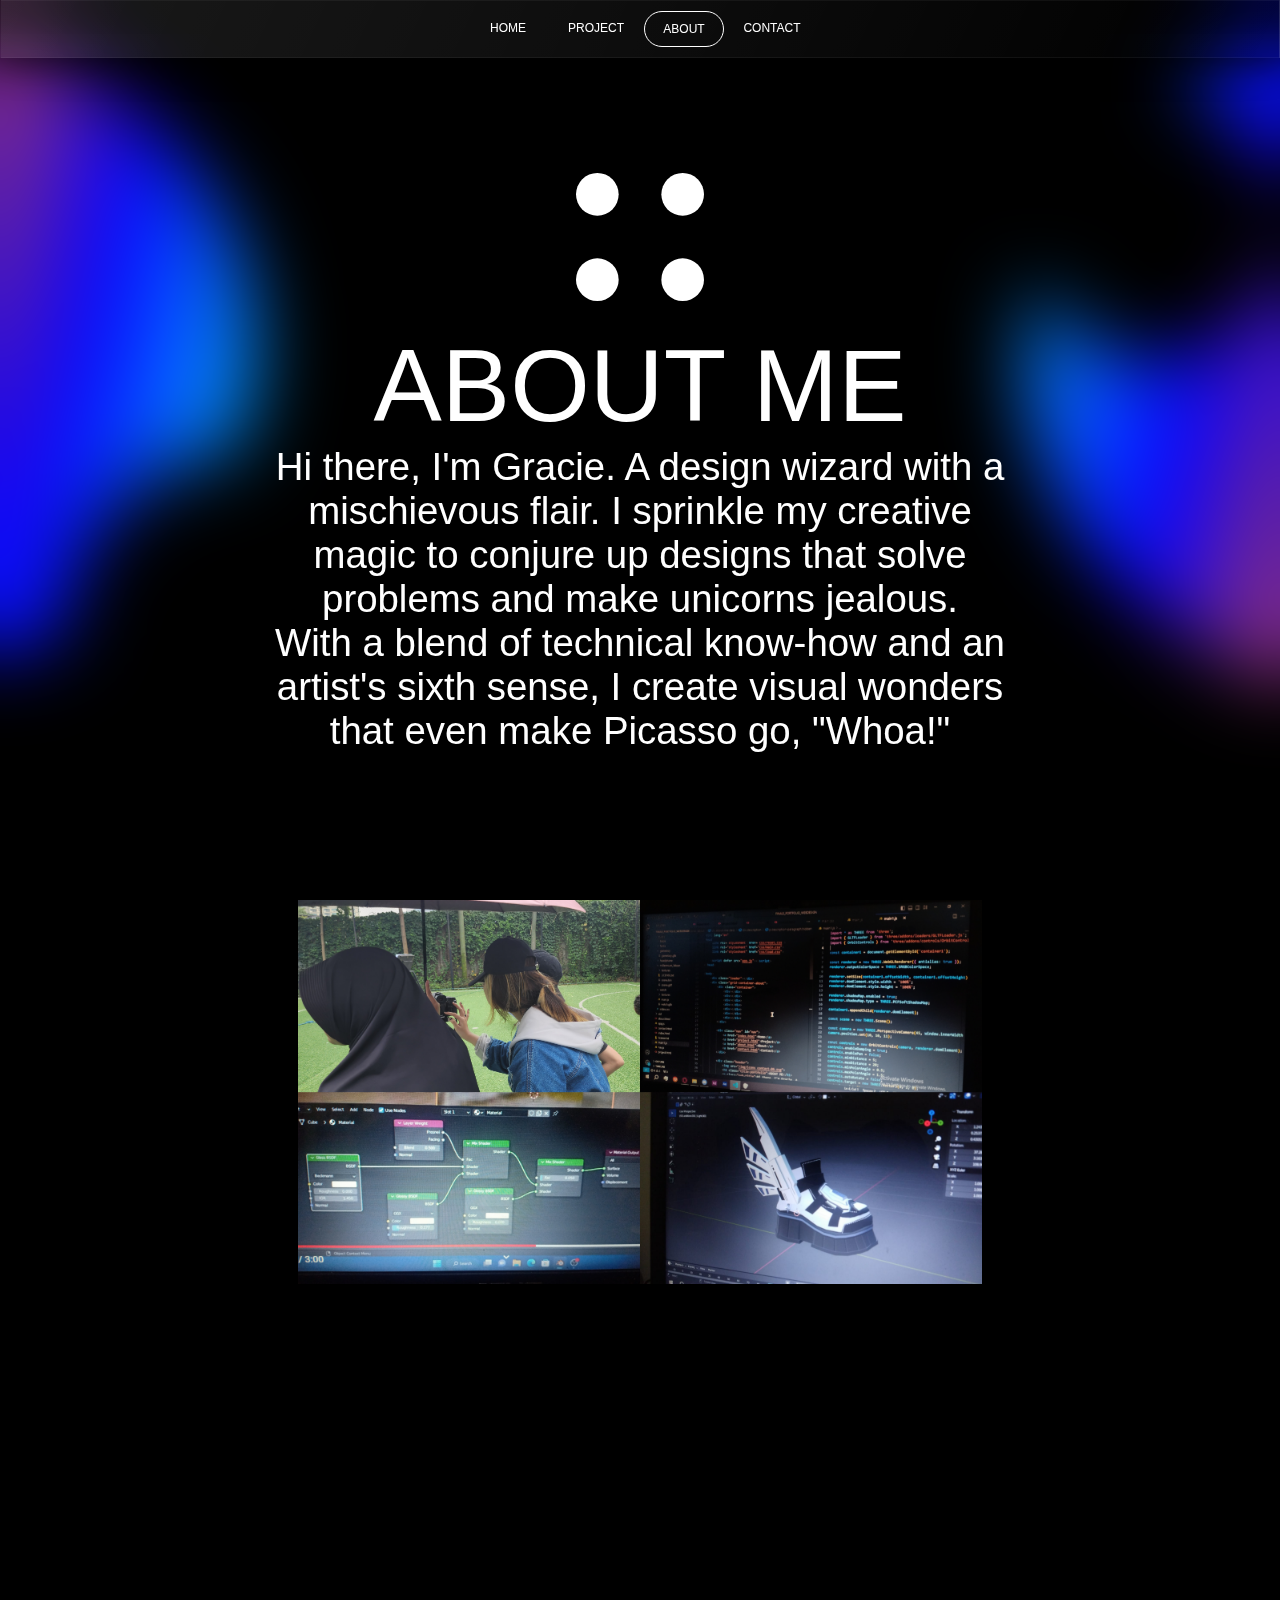
<file: about.html>
<!DOCTYPE html>
<html lang="en">
<head>
    <meta charset="UTF-8">
    <meta name="viewport" content="width=device-width, initial-scale=1.0">
    <title>04's PORTFOLIO</title>
    <link rel="stylesheet" href="css/reset.css">
    <link rel="stylesheet" href="css/main.css">
    <link rel="stylesheet" href="css/load.css">

    <script defer src="app.js"></script>
</head>

<body>
    <div class="loader">
        <img src="img/icon-contact (6).png">
    </div>
    <div class="grid-container-about">
        <div class="container">
            <div></div>
            <div></div>
            <div></div>
            <div></div>
            <div></div>
            <div></div>
            <div></div>
        </div>

        <div class="nav" id="nav">
            <a href="index.html">HOME</a>
            <a href="project.html">PROJECT</a>
            <a class="active" href="about.html">ABOUT</a>
            <a href="contact.html">CONTACT</a>
        </div>

        <div class="header">
            <img src="img/icons contact-06.svg">
            <h1 class="title-portfolio">ABOUT ME</h1>
            <p class="sub-title">Hi there, I'm Gracie. A design wizard with a mischievous flair. I sprinkle my creative magic to conjure up designs that solve problems and make unicorns jealous.</p>
            <p class="sub-title">With a blend of technical know-how and an artist's sixth sense, I create visual wonders that even make Picasso go, "Whoa!"</p>
        </div>

        <div class="about-me-desc">
            <div class="picture">
                <img class="hidden" src="img/IMG_20240505_101033.jpg">
            </div>
            <div class="description">
                <h1 class="description-title hidden">Background</h1>
                <p class="description-paragraph hidden">What truly drives me is the opportunity to make a meaningful impact through my work. I am passionate about solving complex problems, creating immersive impactful design, and I believe in the power of design to transform lives and businesses.</p>
            </div>
    
            <div class="picture">
                <img class="hidden" src="img/skills.png">
            </div>
            <div class="description">
                <h1 class="description-title hidden">Skills</h1>
                <p class="description-paragraph hidden">Throughout my journey, I've had the opportunity of working on diversed projects, ranging from 3d models, motion graphic, video editing, and graphic design with these softwares that I’ve been using for years.</p>
            </div>
        </div>
    </div>

    <div class="footer">
        <p>© 2024 04, All rights reserved</p>
    </div>

    <a href="#" class="scrollTop">Top</a>

    <script src="nav.js"></script>

</body>

</html>
</file>
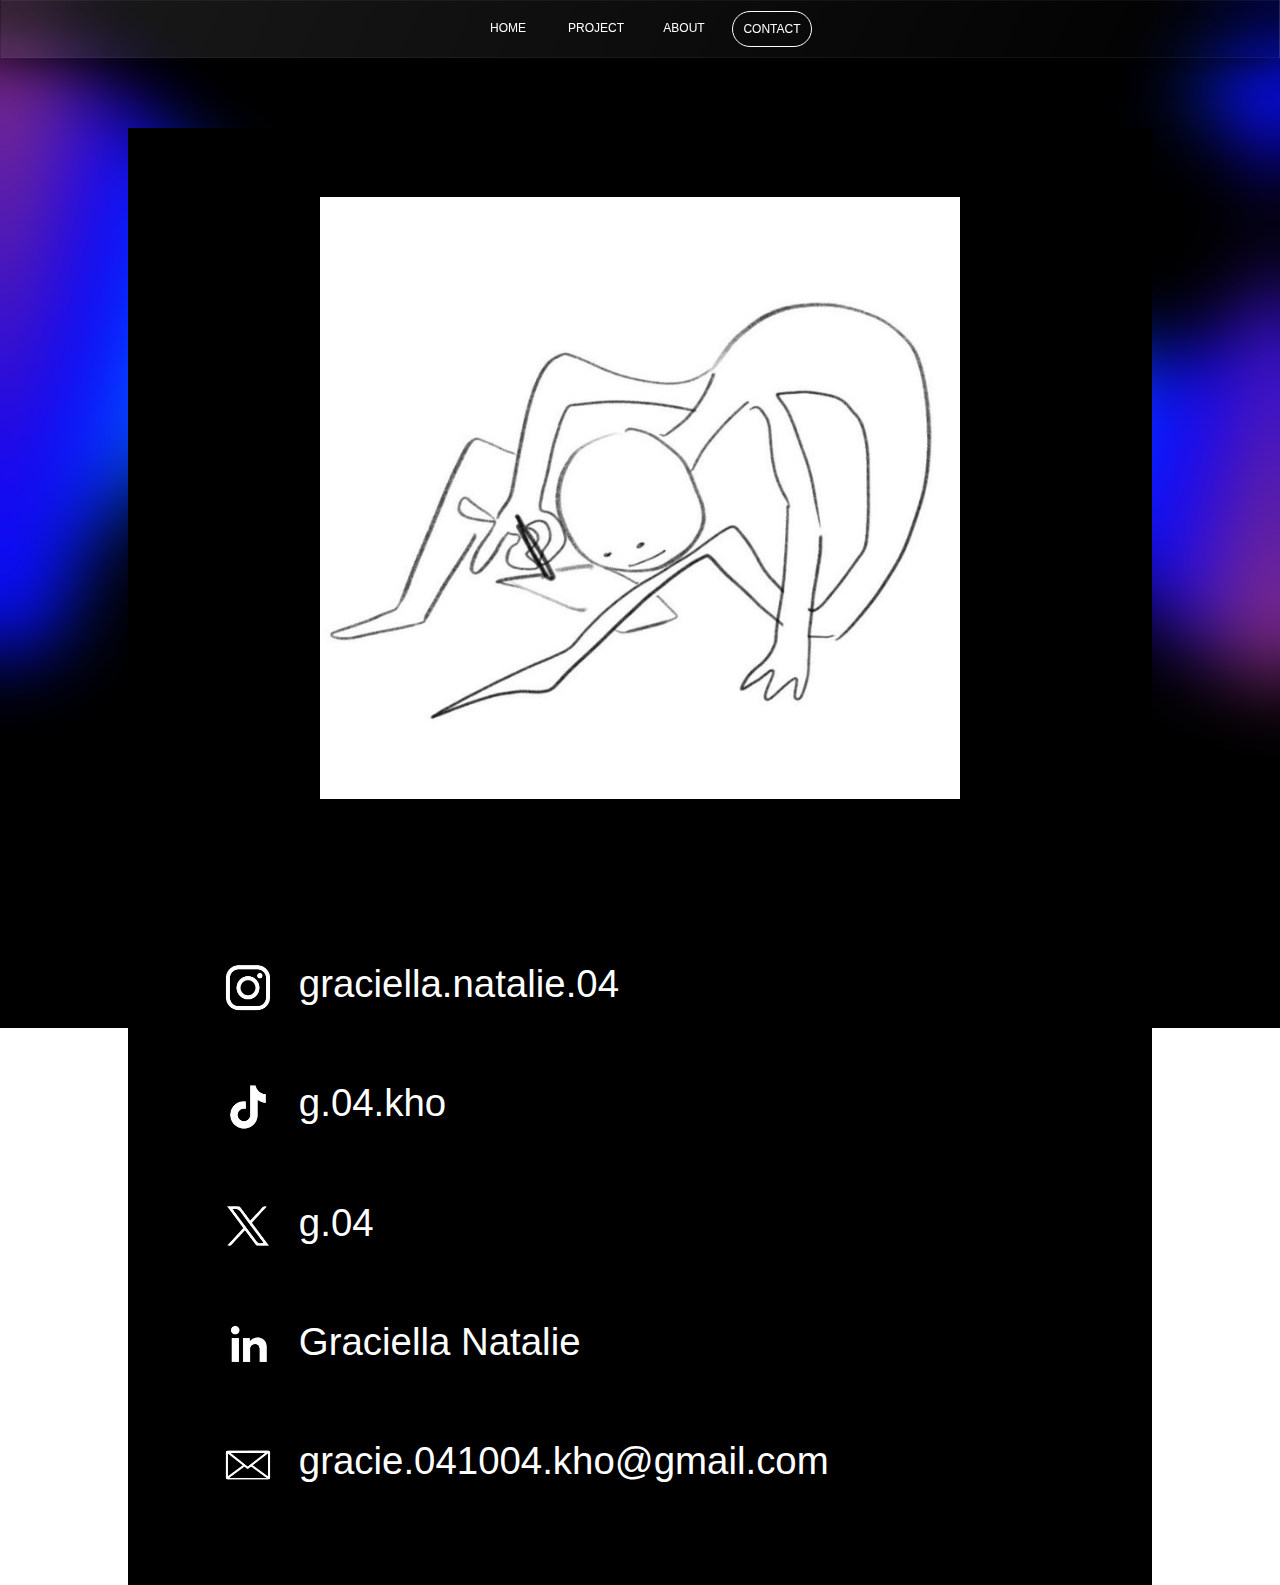
<file: contact.html>
<!DOCTYPE html>
<html lang="en">
<head>
    <meta charset="UTF-8">
    <meta name="viewport" content="width=device-width, initial-scale=1.0">
    <title>04's PORTFOLIO</title>
    <link rel="stylesheet" href="css/reset.css">
    <link rel="stylesheet" href="css/main.css">
    <link rel="stylesheet" href="css/load.css">

    <script defer src="app.js"></script>
</head>

<body>
    <div class="loader">
        <img src="img/icon-contact (6).png">
    </div>
    <div class="grid-container-contact">
        <div class="container">
            <div></div>
            <div></div>
            <div></div>
            <div></div>
            <div></div>
            <div></div>
            <div></div>
        </div>

        <div class="nav" id="nav">
            <a href="index.html">HOME</a>
            <a href="project.html">PROJECT</a>
            <a href="about.html">ABOUT</a>
            <a class="active" href="contact.html">CONTACT</a>
        </div>

        <div class="header-contact">
            <div class="leftcontact">
                <img class="imagecontact" src="img/e8eec93aa35c89375fbab77fe79f7609.jpg">
            </div>
            <div class="rightcontact">
                <div class="eachcontact">
                    <a class="contactlogo" href="https://www.instagram.com/graciella.natalie.04/" target="_blank"><img src="img/icon-contact (2).png"></a>
                    <a href="https://www.instagram.com/graciella.natalie.04/" target="_blank" class="contact-writing">graciella.natalie.04</a>
                </div>
                <div class="eachcontact">
                    <a class="contactlogo" href="https://www.tiktok.com/@g_ella_04?_t=8m4TJ9O2nmU&_r=1" target="_blank"><img src="img/icon-contact (3).png"></a>
                    <a href="https://www.tiktok.com/@g_ella_04?_t=8m4TJ9O2nmU&_r=1" target="_blank" class="contact-writing">g.04.kho</a>
                </div>
                <div class="eachcontact">
                    <a class="contactlogo" href="https://x.com/G_art_04?t=Wja-HITC98XmJuDkLNXSKQ&s=08" target="_blank"><img src="img/icon-contact (4).png"></a>
                    <a href="https://x.com/G_art_04?t=Wja-HITC98XmJuDkLNXSKQ&s=08" target="_blank" class="contact-writing">g.04</a>
                </div>
                <div class="eachcontact">
                    <a class="contactlogo" href="https://www.linkedin.com/in/graciella-natalie-b41511276/" target="_blank"><img src="img/icon-contact (1).png"></a>
                    <a href="https://www.linkedin.com/in/graciella-natalie-b41511276/" target="_blank" class="contact-writing">Graciella Natalie</a>
                </div>
                <div class="eachcontact">
                    <a class="contactlogo" href="mailto:gracie.041004.kho@gmail.com" target="_blank"><img src="img/icon-contact (5).png"></a>
                    <a href="mailto:gracie.041004.kho@gmail.com" target="_blank" class="contact-writing">gracie.041004.kho@gmail.com</a>
                </div>
            </div>
        </div>
    </div>

    <div class="footer">
        <p>© 2024 04, All rights reserved</p>
    </div>

    <a href="#" class="scrollTop">Top</a>
    
    <script src="nav.js"></script>

</body>

</html>
</file>
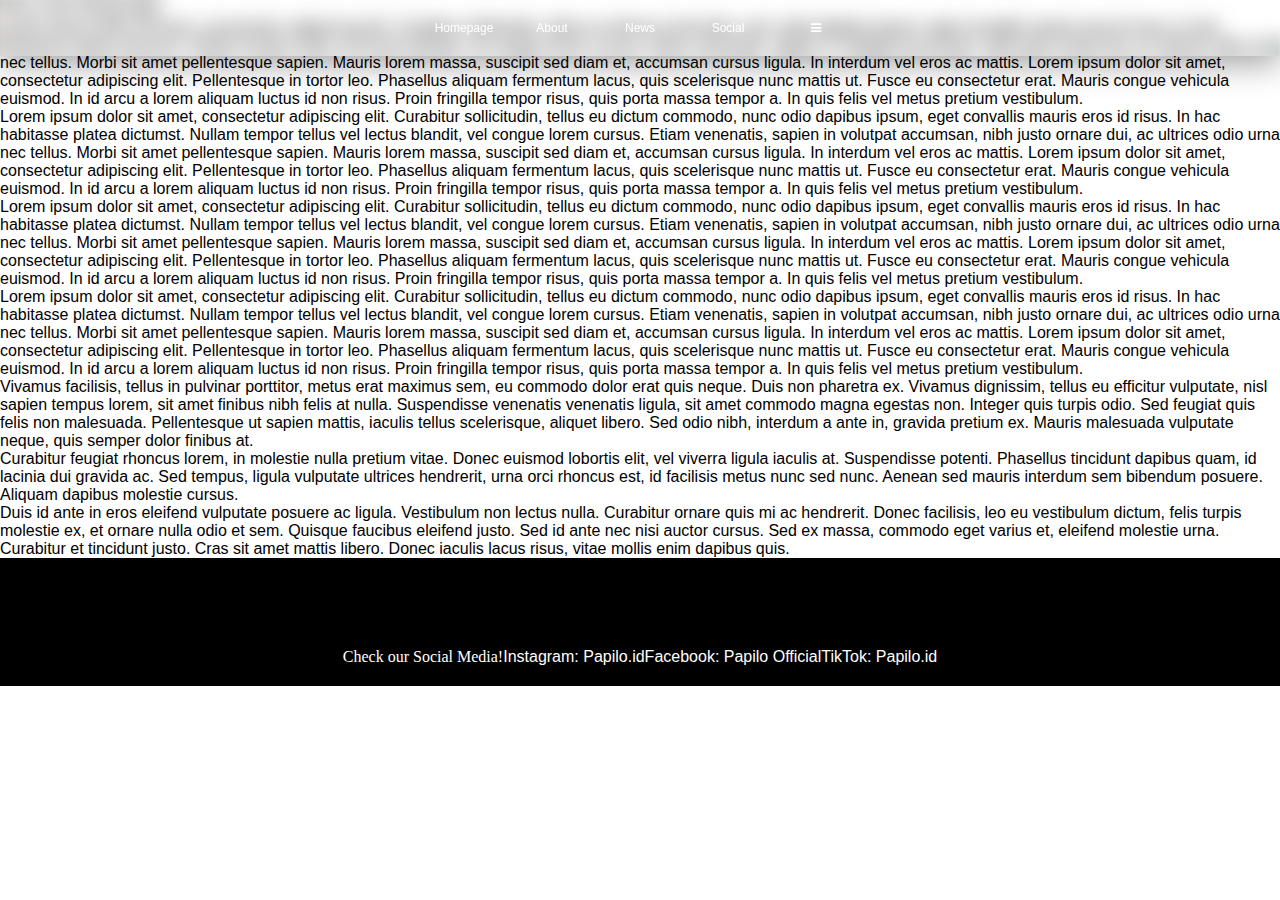
<file: social.html>
<!DOCTYPE html>
<html lang="en">
<head>
    <meta charset="UTF-8">
    <meta name="viewport" content="width=device-width, initial-scale=1.0">
    <title>Responsive Website</title>
    <link rel="stylesheet" href="css/reset.css">
    <link rel="stylesheet" href="css/main.css">
    <script src="nav.js"></script>
    <link rel="stylesheet" href="https://cdnjs.cloudflare.com/ajax/libs/font-awesome/4.7.0/css/font-awesome.min.css">
</head>

<body>
    <div class="nav" id="nav">
      <a href="index.html">Homepage</a>
        <a href="about.html">About</a>
        <a href="news.html">News</a>
        <a href="social.html">Social</a>
        <a href="javascript:void(0);" class="icon" onclick="myFunction()">
          <i class="fa fa-bars"></i>
        </a>  
    </div>

    <div class="header"></div>
    <div class="square"></div>
    <div class="content">
        <h1>This is the Social page</h1>
        <p>Lorem ipsum dolor sit amet, consectetur adipiscing elit. Curabitur sollicitudin, tellus eu dictum commodo, nunc odio dapibus ipsum, eget convallis mauris eros id risus. In hac habitasse platea dictumst. Nullam tempor tellus vel lectus blandit, vel congue lorem cursus. Etiam venenatis, sapien in volutpat accumsan, nibh justo ornare dui, ac ultrices odio urna nec tellus. Morbi sit amet pellentesque sapien. Mauris lorem massa, suscipit sed diam et, accumsan cursus ligula. In interdum vel eros ac mattis. Lorem ipsum dolor sit amet, consectetur adipiscing elit. Pellentesque in tortor leo. Phasellus aliquam fermentum lacus, quis scelerisque nunc mattis ut. Fusce eu consectetur erat. Mauris congue vehicula euismod. In id arcu a lorem aliquam luctus id non risus. Proin fringilla tempor risus, quis porta massa tempor a. In quis felis vel metus pretium vestibulum.</p>

        <p>Lorem ipsum dolor sit amet, consectetur adipiscing elit. Curabitur sollicitudin, tellus eu dictum commodo, nunc odio dapibus ipsum, eget convallis mauris eros id risus. In hac habitasse platea dictumst. Nullam tempor tellus vel lectus blandit, vel congue lorem cursus. Etiam venenatis, sapien in volutpat accumsan, nibh justo ornare dui, ac ultrices odio urna nec tellus. Morbi sit amet pellentesque sapien. Mauris lorem massa, suscipit sed diam et, accumsan cursus ligula. In interdum vel eros ac mattis. Lorem ipsum dolor sit amet, consectetur adipiscing elit. Pellentesque in tortor leo. Phasellus aliquam fermentum lacus, quis scelerisque nunc mattis ut. Fusce eu consectetur erat. Mauris congue vehicula euismod. In id arcu a lorem aliquam luctus id non risus. Proin fringilla tempor risus, quis porta massa tempor a. In quis felis vel metus pretium vestibulum.</p>

        <p>Lorem ipsum dolor sit amet, consectetur adipiscing elit. Curabitur sollicitudin, tellus eu dictum commodo, nunc odio dapibus ipsum, eget convallis mauris eros id risus. In hac habitasse platea dictumst. Nullam tempor tellus vel lectus blandit, vel congue lorem cursus. Etiam venenatis, sapien in volutpat accumsan, nibh justo ornare dui, ac ultrices odio urna nec tellus. Morbi sit amet pellentesque sapien. Mauris lorem massa, suscipit sed diam et, accumsan cursus ligula. In interdum vel eros ac mattis. Lorem ipsum dolor sit amet, consectetur adipiscing elit. Pellentesque in tortor leo. Phasellus aliquam fermentum lacus, quis scelerisque nunc mattis ut. Fusce eu consectetur erat. Mauris congue vehicula euismod. In id arcu a lorem aliquam luctus id non risus. Proin fringilla tempor risus, quis porta massa tempor a. In quis felis vel metus pretium vestibulum.</p>

        <p>Lorem ipsum dolor sit amet, consectetur adipiscing elit. Curabitur sollicitudin, tellus eu dictum commodo, nunc odio dapibus ipsum, eget convallis mauris eros id risus. In hac habitasse platea dictumst. Nullam tempor tellus vel lectus blandit, vel congue lorem cursus. Etiam venenatis, sapien in volutpat accumsan, nibh justo ornare dui, ac ultrices odio urna nec tellus. Morbi sit amet pellentesque sapien. Mauris lorem massa, suscipit sed diam et, accumsan cursus ligula. In interdum vel eros ac mattis. Lorem ipsum dolor sit amet, consectetur adipiscing elit. Pellentesque in tortor leo. Phasellus aliquam fermentum lacus, quis scelerisque nunc mattis ut. Fusce eu consectetur erat. Mauris congue vehicula euismod. In id arcu a lorem aliquam luctus id non risus. Proin fringilla tempor risus, quis porta massa tempor a. In quis felis vel metus pretium vestibulum.</p>

        <p>Vivamus facilisis, tellus in pulvinar porttitor, metus erat maximus sem, eu commodo dolor erat quis neque. Duis non pharetra ex. Vivamus dignissim, tellus eu efficitur vulputate, nisl sapien tempus lorem, sit amet finibus nibh felis at nulla. Suspendisse venenatis venenatis ligula, sit amet commodo magna egestas non. Integer quis turpis odio. Sed feugiat quis felis non malesuada. Pellentesque ut sapien mattis, iaculis tellus scelerisque, aliquet libero. Sed odio nibh, interdum a ante in, gravida pretium ex. Mauris malesuada vulputate neque, quis semper dolor finibus at.</p>
            
        <p>Curabitur feugiat rhoncus lorem, in molestie nulla pretium vitae. Donec euismod lobortis elit, vel viverra ligula iaculis at. Suspendisse potenti. Phasellus tincidunt dapibus quam, id lacinia dui gravida ac. Sed tempus, ligula vulputate ultrices hendrerit, urna orci rhoncus est, id facilisis metus nunc sed nunc. Aenean sed mauris interdum sem bibendum posuere. Aliquam dapibus molestie cursus.</p>
            
        <p>Duis id ante in eros eleifend vulputate posuere ac ligula. Vestibulum non lectus nulla. Curabitur ornare quis mi ac hendrerit. Donec facilisis, leo eu vestibulum dictum, felis turpis molestie ex, et ornare nulla odio et sem. Quisque faucibus eleifend justo. Sed id ante nec nisi auctor cursus. Sed ex massa, commodo eget varius et, eleifend molestie urna. Curabitur et tincidunt justo. Cras sit amet mattis libero. Donec iaculis lacus risus, vitae mollis enim dapibus quis.</p>
            
    </div>
    <div class="footer">
        <h3>Check our Social Media!</h3>
        <p>Instagram: Papilo.id</p>
        <p>Facebook: Papilo Official</p>
        <p>TikTok: Papilo.id</p>
    </div>
</body>
</html>
</file>
<file: css/main.css>
*{
    scroll-behavior: smooth;
}

.body {
    background-color: #000000;
}
/* GRID FOR HOMEPAGE */
.grid-container-home {
    display: grid;
    background-color: #000000;
    grid-template-areas: 
    'header header header header header header'
    'title title title title title title'
    'current current current current current current'
    'interest interest interest interest interest interest';
}


/* GRID FOR PROJECT PAGE */
.grid-container-project {
    display: grid;
    grid-template-areas: 
    'header header header header header header' 
    'option option option option option option';
}

/* GRID FOR ABOUT PAGE */
.grid-container-about {
    display: grid;
    grid-template-areas: 
    'header header header header header header'
    'title title title title title title';

}

/* GRID FOR CONTACT PAGE */
.grid-container-contact {
    display: grid;
    grid-template-areas: 
    'header header header header header header';
}

/* NAVIGATION */
.nav {
    grid-area: header;
    background: linear-gradient(115deg, rgba(255, 255, 255, 0.1), rgba(255, 255, 255, 0));
    backdrop-filter: blur(10px);
    -webkit-backdrop-filter: blur(10px);
    border: 1px solid rgba(255, 255, 255, 0.05);
    box-shadow: 0 8px 32px 0 rgba(0, 0, 0, 0.37);
    position: absolute;
    overflow: hidden;
    padding: 6px 3px;
    width: 100%;
    z-index: 9999;
}

.nav a{
    float: left;
    display: block;
    color: white;
    text-align: center;
    padding: 10px;
    margin: 4px;
    border-radius: 20px;
    text-decoration: none;
    font-size: 12px;
    width: 80px;
    transition: 0.7s ease;
}

.nav a:hover {
    background-color: #ffffff;
    color: black;
    cursor: pointer;
}

.nav a.active {
    border: solid 1px white;
}

.sticky {
    position: fixed;
    top: 0;
    width: 100%;
}

.sticky + .content {
    padding-top: 60px;
}

/* MOVING MESH BACKGROUND FOR ALL */
.container {
    grid-area: header;
    height: 150vh;
    width: 100%;
    position: relative;
    margin: auto;
    left: 0;
    right: 0;
    overflow: hidden;
    background-color: black;
}

.container div {
    position: absolute;
    border-radius: 70%;
    animation: gradient 6s infinite;
}

@keyframes gradient {
    50%{
        transform: rotate(15deg) scale(1.3) translate(50px);
    }
}
.container div:nth-child(1) {
    height: 77%;
    width: 70%;
    background: linear-gradient(105deg, #ff5900, #ff5900, #ff5900, #0800ff,  #00f7ff);
    left: -50%;
    top: 0%;
}

.container div:nth-child(3) {
    height: 40%;
    width: 30%;
    background-color: rgb(0, 0, 0);
    bottom: 10%;
    left: 5%;
    animation-delay: 1s;
}
.container div:nth-child(4) {
    height: 20%;
    width: 20%;
    background-color: rgb(0, 0, 0);
    bottom: 60%;
    left: -20%;
    animation-duration: 5s;
}

.container div:nth-child(2) {
    height: 80%;
    width: 70%;
    background: linear-gradient(105deg, #00e1ff, #0800ff,#ff5900, #ff5900, #000000);
    left: 80%;
    top: 0%;
}
.container div:nth-child(5) {
    height: 30%;
    width: 20%;
    background-color: rgb(0, 0, 0);
    bottom: 60%;
    left: 80%;
    animation-duration: 7s;
}
.container div:nth-child(6) {
    height: 40%;
    width: 40%;
    background: linear-gradient(45deg, #ff5900, #0800ff, #00e1ff);
    bottom: 100%;
    left: 20%;
    animation-duration: 7s;
}
.container:after {
    position: absolute;
    content: "";
    height: 100%;
    width: 100%;
    backdrop-filter: blur(40px);
}

/* HOMEPAGE */
h1 {
    font-family: Impact, Haettenschweiler, 'Arial Narrow Bold', sans-serif;
}

a {
    font-family:'Segoe UI', Tahoma, Geneva, Verdana, sans-serif
}

p {
    font-family:'Lucida Sans', 'Lucida Sans Regular', 'Lucida Grande', 'Lucida Sans Unicode', Geneva, Verdana, sans-serif;
}

.notes {
    color: white;
    font-size: 1vw;
    border-left: solid 2px white;
    padding-left: 20px;
}

/* TITLE FOR HOMEPAGE */
.header {
    grid-area: header;
    display: flex;
    flex-direction: column;
    position: absolute;
    justify-content: center;
    align-items: center;
    text-align: center;
    width: 100%;
    height: 100vh;
}

.header img {
    width: 14vw;
    padding: 2vw;
}

/* FONT FOR MOST BEGINNING */
.title-portfolio {
    color: white;
    font-size: 6vw;
    text-align: center;
}

.sub-title {
    color: white;
    font-size: 1.5vw;
    text-align: center;
    width: 60%;
}

/* TITLE FOR CURRENT */
.title {
    grid-area: title;
    width: 100%;
    height: 300px;
    display: flex;
    flex-direction: column;
    justify-content: center;
    align-items: center;
    background: black;
}

.title-h1 {
    color: white;
    font-size: 4vw;
    text-align: center;
    padding: 2% 3%;
    border-bottom: solid 1px white;
    margin: 2%;
}


/* INTERESTED THAT LEADS TO PROJECT */
.interested {
    grid-area: interest;
    border: solid 1px white;
    border-radius: 20px;
    width: 80%;
    height: 30vw;
    display: flex;
    flex-direction: column;
    justify-content: center;
    align-items: center;
    align-items: center;
    background: black;
    margin: 10%;
}

.go-to-project {
    background-color: black;
    display: flex;
    float: left;
    width: 20%;
    border: solid 1px white;
    border-radius: 40px;
    font-size: 2vw;
    text-align: center;
    justify-content: center;
    align-items: center;
    height: 10%;
    margin-top: 5%;
    transition: transform 0.7s ease;
    color: antiquewhite;
    cursor: pointer
}

.go-to-project:hover {
    color: white;
    box-shadow: 0 0 5px white; 
    animation: glow 2s infinite;
}

/* PROJECT PAGE */

/* 4 OPTIONS */
.option {
    display: flex;
    justify-content: center;
    align-items: center;
    background-color: #000000;
}

.optionbox {
    background-color: #000000;
    border: solid 1px #0800ff;
    font-size: 2vw;
    grid-area: option;
    display: flex;
    float: left;
    width: 25%;
    text-align: center;
    justify-content: center;
    align-items: center;
    height: 20vw;
    transition: transform 0.3s ease;
    color: antiquewhite;
    cursor: pointer;
}

.optionbox:hover {
    box-shadow: inset 0 0 5px #0800ff, inset 0 0 10px #0800ff; 
    border: solid 1px black;
    animation: glow 2s infinite;
    z-index: 10;
}

/* TITLE FOR PROJECTS */
.project-title {
    width: 100%;
    height: 500px;
    display: flex;
    flex-direction: column;
    justify-content: center;
    align-items: center;
    background: black;
}

.project-title-writing {
    color: white;
    font-size: 5vw;
    text-align: center;
    padding: 2% 5%;
    border-radius: 30px;
    margin: 2%;
    box-shadow: 0 0 5px white; 
    animation: glow 4s infinite;
}

@keyframes glow {
    0% {
      box-shadow: 0 0 5px #0800ff; /* Initial box shadow */
    }
    50% {
      box-shadow: 0 0 20px #0800ff, 0 0 60px #ff5900, 0 0 100px #0800ff; /* Glowing effect */
    }
    100% {
      box-shadow: 0 0 5px #0800ff; /* Final box shadow */
    }
}

.project-sub-title {
    width: 80%;
    color: white;
    font-size: 1.5vw;
    text-align: center;
    transition-delay: 1s;
}

/* FOR CONTACTS AND SOCIALS */
.header-contact {
    grid-area: header;
    background-color: #000000;
    display: flex;
    text-align: center;
    justify-content: center;
    align-items: center;
    place-items: center;
    align-content: center;
    margin-top: 10%;
    margin-left: 10%;
    margin-right: 10%;
    width: 80%;
    height: 40%;
    z-index: 9998;
}

.leftcontact {
    width: 50%;
    grid-area: header;
    display: flex;
    text-align: center;
    justify-content: center;
    align-items: center;
    place-items: center;
    align-content: center;
    padding-left: 3%;
    float: left;
}

.leftcontact img {
    padding: 5%;
    height: 80%;
    width: 75%;
}

.rightcontact {
    width: 50%;
    grid-area: header;
    display: flex;
    padding: 60px;
    flex-direction: column;
    align-items: flex-start;
    justify-content: center;
    float: left;
}

.eachcontact {
    display: flex;
    padding: 1vw;
    cursor: pointer;
}

.contacts {
    color: white;
    font-size: 2vw;
    text-align: left;
    padding: 200px;
}

.contactlogo {
    display: flex;
    text-align: center;
    justify-content: center;
    align-items: center;
    place-items: center;
    align-content: center;
    float: left;
    width: 8%;
    height: 8%;
}

.contact-writing {
    display: flex;
    color: white;
    flex-direction: column;
    align-items: flex-start;
    justify-content: center;
    align-content: center;
    float: left;
    padding: 1%;
    padding-left: 2%;
    width: 80%;
    height: 8%;
    font-size: 1.3vw;
}


/* TEMPLATE FOR ALL PICS AND DESC */
.template {
    grid-area: current;
    background-color: #000000;
}

.picture {
    display: flex;
    position: relative;
    text-align: center;
    justify-content: center;
    align-items: center;
    place-items: center;
    align-content: center;
    float: left;
    padding-left: 80px;
    padding-top: 8%;
    width: 57%;
    height: 80vh;
    background-color: #000000;
}

.picture iframe {
    position: absolute;
    top: 0;
    left: 0;
    width: 90%;
    height: 90%;
    padding-left: 10%;
}

.picture img {
    width: 100%;
    height: auto;
}

.description {
    display: flex;
    padding: 5%;
    flex-direction: column;
    align-items: flex-start;
    justify-content: center;
    float: left;
    width: 43%;
    height: 80vh;
    background-color: #000000;
}

.description-title {
    color: white;
    font-size: 6vw;
    border-left: solid 2px white;
    padding-left: 20px;
}

.description-paragraph {
    color: white;
    font-size: 1.5vw;
    border-left: solid 2px white;
    padding-left: 20px;
}

.footer {
    display: flex;
    justify-content: center;
    align-items: flex-end;
    width: 100%;
    height: 10vw;
    background-color: #000000;
    color: white;
    padding-bottom: 20px;
}

#container1 {
    width: 100%;
    height: 100%;
    margin: auto;
    top: 0;
    left: 0;
}

#stray {
    width: 100%;
    height: 100%;
    margin: auto;
    top: 0;
    left: 0;
}

#container2 {
    width: 100%;
    height: 100%;
    margin: auto;
    top: 0;
    left: 0;
}

@media (max-width:1300px) {
    .container {
        grid-area: header;
        height: 100vh;
        width: 100%;
        position: relative;
        margin: auto;
        left: 0;
        right: 0;
        overflow: hidden;
        background-color: black;
    }

    .title {
    grid-area: title;
    width: 100%;
    height: 100px;
    display: flex;
    flex-direction: column;
    justify-content: center;
    align-items: center;
    background: black;
    }

    .nav {
        display: flex;
        justify-content: center;
    }
    .nav {
        font-size: 10px;
    }
    .title {
        grid-area: title;
        width: 100%;
        height: 500px;
        display: flex;
        flex-direction: column;
        justify-content: center;
        align-items: center;
        background-color: #000000;
    }

    .title-h1 {
        color: white;
        font-size: 7vw;
        text-align: center;
        width: 80%;
    }
    .title-portfolio {
        color: white;
        font-size: 8vw;
        text-align: center;
    }
    
    .sub-title {
        color: white;
        font-size: 3vw;
        text-align: center;
        width: 60%;
    }

    .notes {
        font-size: 2vw;
    }

    .go-to-project {
        width: 50%;
        height: 10vw;
        font-size: 3vw;
    }

    .project-title-writing {
        color: white;
        font-size: 9vw;
        text-align: center;
    }
    
    .project-sub-title {
        color: white;
        font-size: 3vw;
        text-align: center;
        transition-delay: 1s;
    }

    .option {
        flex-wrap: wrap;
    }
    
    .optionbox {
        width: 50%;
        height: 20vw;
        font-size: 4vw
    }

    .picture {
        display: flex;
        position: relative;
        text-align: center;
        justify-content: center;
        align-items: center;
        place-items: center;
        align-content: center;
        padding: 0;
        height: 30vw;
        width: 100%;
    }

    .picture img {
        height: 100%;
        width: auto;
    }

    .picture iframe {
        position: absolute;
        top: 0;
        left: 0;
        padding: 0;
        width: 100%;
        height: 100%;
    }
    
    .description {
        display: flex;
        text-align: center;
        justify-content: center;
        align-items: center;
        place-items: center;
        align-content: center;
        width: 100%;
        padding-top: 40px;
        padding-bottom: 150px;
        height: auto;
    }

    .description-title {
        color: white;
        font-size: 8vw;
    }
    
    .description-paragraph {
        color: white;
        font-size: 3vw;
    }

    .header-contact {
        grid-area: header;
        flex-direction: column;
        background-color: #000000;
        display: flex;
        position: absolute;
        text-align: center;
        justify-content: center;
        align-items: center;
        place-items: center;
        align-content: center;
        width: 80%;
        height: auto;
        z-index: 9998;
    }

    .leftcontact {
        grid-area: header;
        display: flex;
        text-align: center;
        justify-content: center;
        align-items: center;
        place-items: center;
        align-content: center;
        padding-left: 3%;
        float: left;
        padding: 20px;
        width: 100%;
        height: auto;
    }
    
    .rightcontact {
        display: flex;
        flex-direction: column;
        align-items: flex-start;
        justify-content: center;
        float: left;
        width: 100%;
        height: auto;
    }

    .eachcontact {
        padding: 2vw;
    }
    
    .contactlogo {
        display: flex;
        text-align: center;
        justify-content: center;
        align-items: center;
        place-items: center;
        align-content: center;
        width: 8%;
        height: 8%;
    }
    
    .contact-writing {
        display: flex;
        color: white;
        text-align: center;
        justify-content: center;
        align-items: center;
        place-items: center;
        align-content: center;
        float: left;
        width: auto;
        height: 10%;
        font-size: 3vw;
    }

    .interested {
        width: 80%;
        height: 50vw;
    }
}

@media (max-width:600px) {
    .title {
    height: 100px;
    margin-bottom: 10%;
    }

    .title-portfolio {
        color: white;
        font-size: 12vw;
        text-align: center;
    }

    .project-title {
    height: 250px;
    }

    
    .sub-title {
        color: white;
        font-size: 5vw;
        text-align: center;
        width: 60%;
    }

    .notes {
        font-size: 3.5vw;
        padding-top: 10px;
        padding-bottom: 10px;
    }

    .option {
        flex-wrap: wrap;
    }
    
    .optionbox {
        width: 50%;
        height: 30vw;
        font-size: 5vw
    }

    .picture {
        display: flex;
        position: relative;
        text-align: center;
        justify-content: center;
        align-items: center;
        place-items: center;
        align-content: center;
        padding: 0;
        height: 70vw;
        width: 100vw;
    }

    .picture iframe {
        position: absolute;
        top: 0;
        left: 0;
        padding: 0;
        width: 100%;
        height: 100%;
    }

    .picture img {
        height: auto;
        width: 100%;
    }
    
    .description {
        display: flex;
        text-align: center;
        justify-content: center;
        align-items: center;
        place-items: center;
        align-content: center;
        width: 100%;
        padding-top: 40px;
        padding-bottom: 50px;
        height: auto;
    }

    .description-title {
        color: white;
        font-size: 8vw;
    }
    
    .description-paragraph {
        color: white;
        font-size: 4.5vw;
    }

    .header-contact {
        grid-area: header;
        flex-direction: column;
        background-color: #000000;
        display: flex;
        position: absolute;
        text-align: center;
        justify-content: center;
        align-items: center;
        place-items: center;
        align-content: center;
        padding-top: 40px;
        margin-top: 100px;
        width: 80%;
        height: auto;
        z-index: 9998;
    }

    .leftcontact {
        display: flex;
        text-align: center;
        justify-content: center;
        align-items: center;
        place-items: center;
        align-content: center;
        padding: 20px;
        width: 100%;
        height: auto;
    }
    
    .rightcontact {
        display: flex;
        text-align: center;
        justify-content: center;
        align-items: center;
        place-items: center;
        align-content: center;
        width: 100%;
        height: auto;
        padding: 30px;
    }

    .eachcontact {
        padding: 2vw;
    }
    
    .contactlogo {
        display: flex;
        text-align: center;
        justify-content: center;
        align-items: center;
        place-items: center;
        align-content: center;
        width: 10%;
        height: 10%;
    }
    
    .contact-writing {
        display: flex;
        color: white;
        text-align: center;
        justify-content: center;
        align-items: center;
        place-items: center;
        align-content: center;
        float: left;
        width: auto;
        height: 10%;
        font-size: 4vw;
    }

    .interested {
        width: 80%;
        height: 50vw;
    }
}

/* ANIMATION ON SCROLL */
.hidden {
    opacity: 0;
    filter: blur(5px);
    transform: translateX(-100%);
    transition: all 1.3s;
}

.show {
    opacity: 1;
    filter: blur(0);
    transform: translateX(0);
}

.scrollTop {
    position: fixed;
    display: flex;
    bottom: 30px;
    right: 30px;
    width: 50px;
    height: 50px;
    text-align: center;
    justify-content: center;
    align-items: center;
    place-items: center;
    align-content: center;
    text-decoration: none;
    background-color: linear-gradient(115deg, rgba(255, 255, 255, 0.1), rgba(255, 255, 255, 0));
    color: #ffffff;
    border-radius: 50%;
    border: 2px solid #ffffff;
    cursor: pointer;
    opacity: 0;
    pointer-events: none;
    transition: all 0.5s ease 0s;
}

.scrollTop.active {
    bottom: 32px;
    pointer-events: auto;
    opacity: 1;
}

.scrollTop.active:hover {
    background-color: white;
    color: #000000;
}
</file>
<file: css/load.css>
.loader {
    position: fixed;
    grid-area: header;
    top: 0;
    left: 0;
    width: 100%;
    height: 100%;
    display: flex;
    align-items: center;
    justify-content: center;
    background-color: black;
    transition: opacity 2s, visibility 1.5s;
    z-index: 99999;
}

.loader-hidden {
    opacity: 0;
    visibility: hidden;
}

.loader img {
    width: 100px;
    height: 100px;
    z-index: 99999;
    animation: loading 0.75s ease infinite;
}

@keyframes loading {
    from { transform: rotate(0turn);}
    to { transform: rotate(1turn);}
}
</file>
